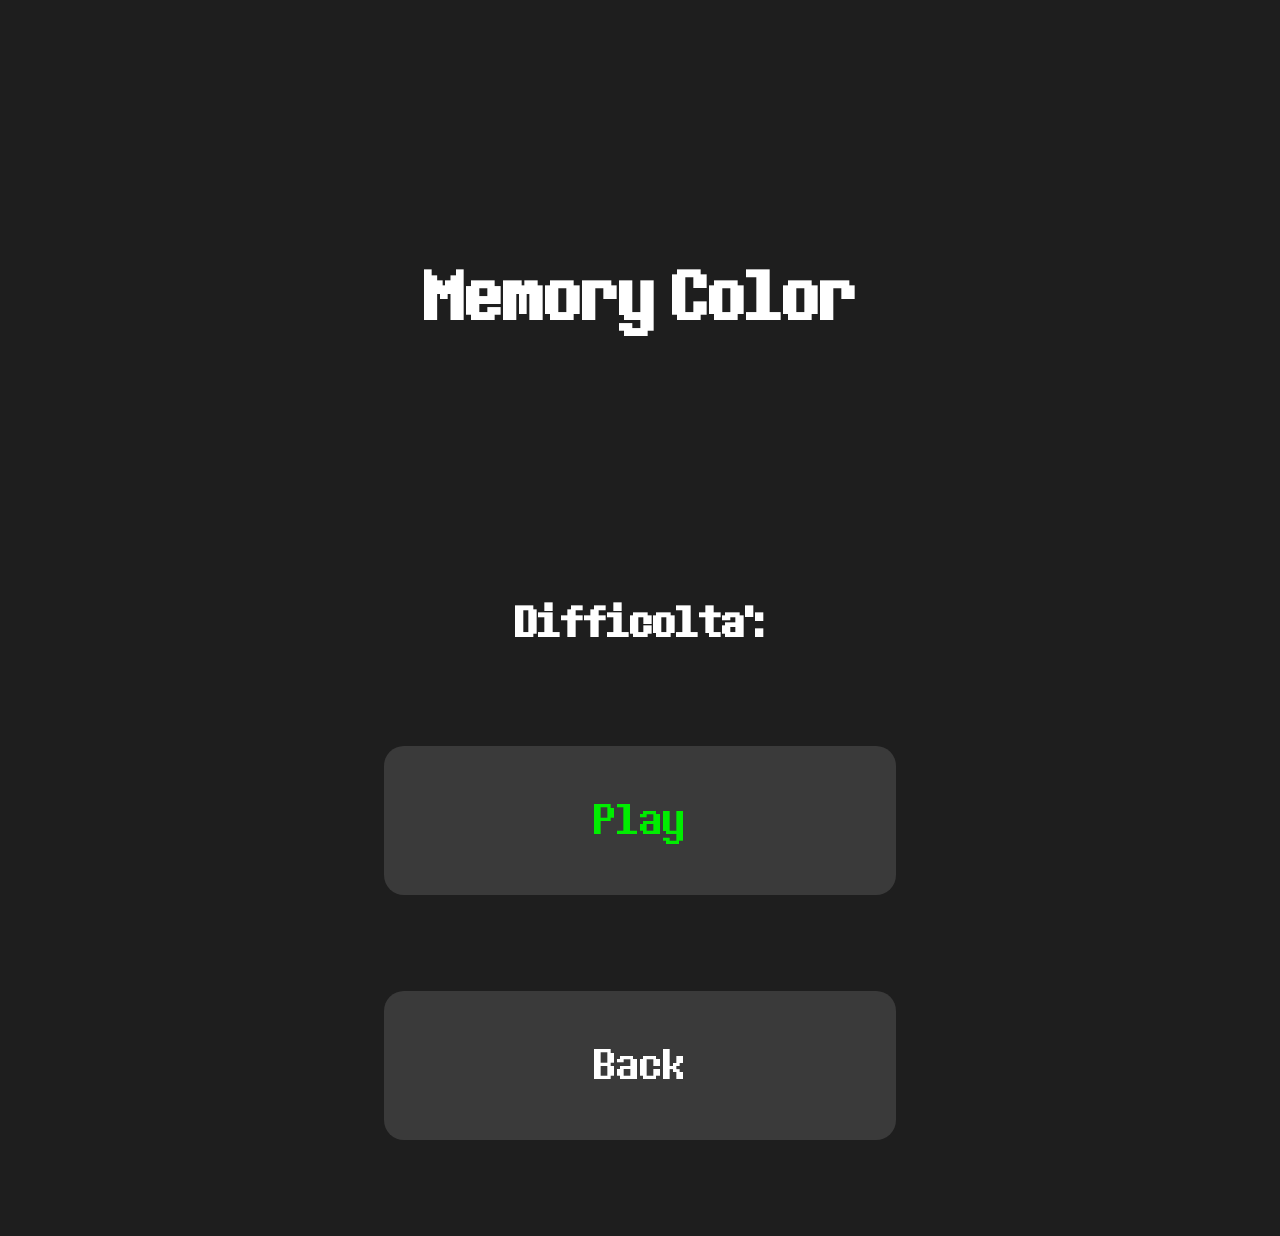
<file: game.html>
<!DOCTYPE html>
<html lang="it">
<head>
    <meta charset="UTF-8">
    <meta name="viewport" content="width=device-width, initial-scale=1.0">
    <title>Game - Memory color</title>
    <link rel="stylesheet" href="styles.css">
    <style>
        #play-retry{
            color: rgb(0, 237, 0);
        }

        .bottoni{
            width: 40%;
            padding: 48px 0;
            background-color: rgb(58, 58, 58);
            text-align: center;
            border-radius: 20px;
            font-size: 40px;
            margin: 7.5% auto;
            cursor: pointer;
            transition: all ease 0.2s;
        }

        .facile{
            color: greenyellow;
        }

        .medio{
            color: yellow;
        }

        .difficile{
            color: red;
        }

        .impossibile{
            color: rgb(255, 0, 255);
        }

        .dio{
            color: rgb(0, 0, 0);
        }

        .bottoni:hover{
            transform: scale(1.25);
        }

        #container-colori{
            margin: 100px 0;
        }
        
        .container-colori-facile, .container-colori-medio, .container-colori-difficile, .container-colori-difficile-p{
            gap: 40px;
        }

        .container-colori-facile{
            grid-template-columns: repeat(2,1fr);
        }

        .container-colori-medio{
            grid-template-columns: repeat(3,1fr);
        }
        
        .container-colori-difficile-p, #container-colori-utente{
            grid-template-columns: repeat(4,1fr);
        }

        .colore{
            cursor: pointer;
            height: 70px;
            width: 70px;
            padding: 40px;
            border: solid 2px black;
            border-radius: 999px;
            text-align: center;
            font-size: 60px;
            margin: auto;
        }

        .bianco{
            background-color: white;
            color: black;
        }

        .rosa{
            background-color: pink;
        }

        .rosso{
            background-color: red;
        }

        .arancione{
            background-color: orange;
        }

        .giallo{
            background-color: yellow;
            color: black;
        }

        .verde{
            background-color: green;
        }

        .azzurro{
            background-color: lightblue;
        }

        .blu{
            background-color: blue;
        }

        .viola{
            background-color: purple;
        }

        .nero{
            background-color: black;
            color: white;
        }

        .colors-notHidden{
            display: grid;
        }

        .hidden{
            display: none;
        }

        div{
            color:white;
        }

        #difficolta{
            margin-bottom: 75px;
        }

        .user-colors{
            margin-top: 40px;
        }

        .perso{
            color: red;
        }

        .vinto{
            color: greenyellow;
        }

        #warningMessage{
            font-size: 42px;
        }

        #diff{
            font-size: 40px;
        }

        @media (max-width: 700px) {
            #warningMessage{
                font-size: 30px;
            }

            #diff{
                font-size: 30px;
            }

            .bottoni{
                font-size: 30px;
                padding: 24px 0
            }

            .colore{
                height: 35px;
                width: 35px;
                padding: 20px;
                font-size: 30px;
            }
        }
    </style>
</head>
<body>
    <header>
        <h1 id="title-game" class="undertale">Memory Color</h1>
        <h1 id="diff" class="undertale">Difficolta': <span id="difficolta"></span></h1>
        <h1 id="partita_VS" class="undertale"></h1>
        <h2 id="warningMessage" class="undertale hidden">MEMORIZZA I COLORI!</h2>
        <h2 id="timer" class="undertale hidden"></h2>
        <h2 id="score" class="undertale hidden"></h2>
    </header>
    <main>
        <div id="play-retry" class="undertale bottoni">Play</div>
        <div id="container-colori" class="hidden"></div>
        <div id="container-colori-utente" class="hidden">
            <div class="user-colors colore bianco"></div>
            <div class="user-colors colore rosa"></div>
            <div class="user-colors colore rosso"></div>
            <div class="user-colors colore arancione"></div>
            <div class="user-colors colore giallo"></div>
            <div class="user-colors colore verde"></div>
            <div class="user-colors colore azzurro"></div>
            <div class="user-colors colore blu"></div>
            <div class="user-colors colore viola"></div>
            <div class="user-colors colore nero"></div>
        </div>
        <div id="back" class="undertale bottoni">Back</div>
    </main>
    <script src="game.js"></script>
</body>
</html>
</file>
<file: styles.css>
@font-face{
    font-family: "UndertaleFont";
    src: url("font/determination.ttf") format("truetype");
    font-style: normal;
    font-weight: normal;
}

body, header, #elenco-difficolta{
    margin: auto;
}

a{
    text-decoration: none;
    color: white;
    font-size: 25px;
}

body {
    background-color: rgb(30, 30, 30);
    width: 100%;
}

header{
    width: 50%;
}

#title-game{
    text-align: center;
    margin: 100px;
    font-size: 64px;
    margin: 40% auto;
}

.undertale{
    font-family: 'UndertaleFont';
    color: white;
    text-align: center;
}

@media (max-width: 700px) {
    #title-game{
        font-size: 40px;
    }
}
</file>
